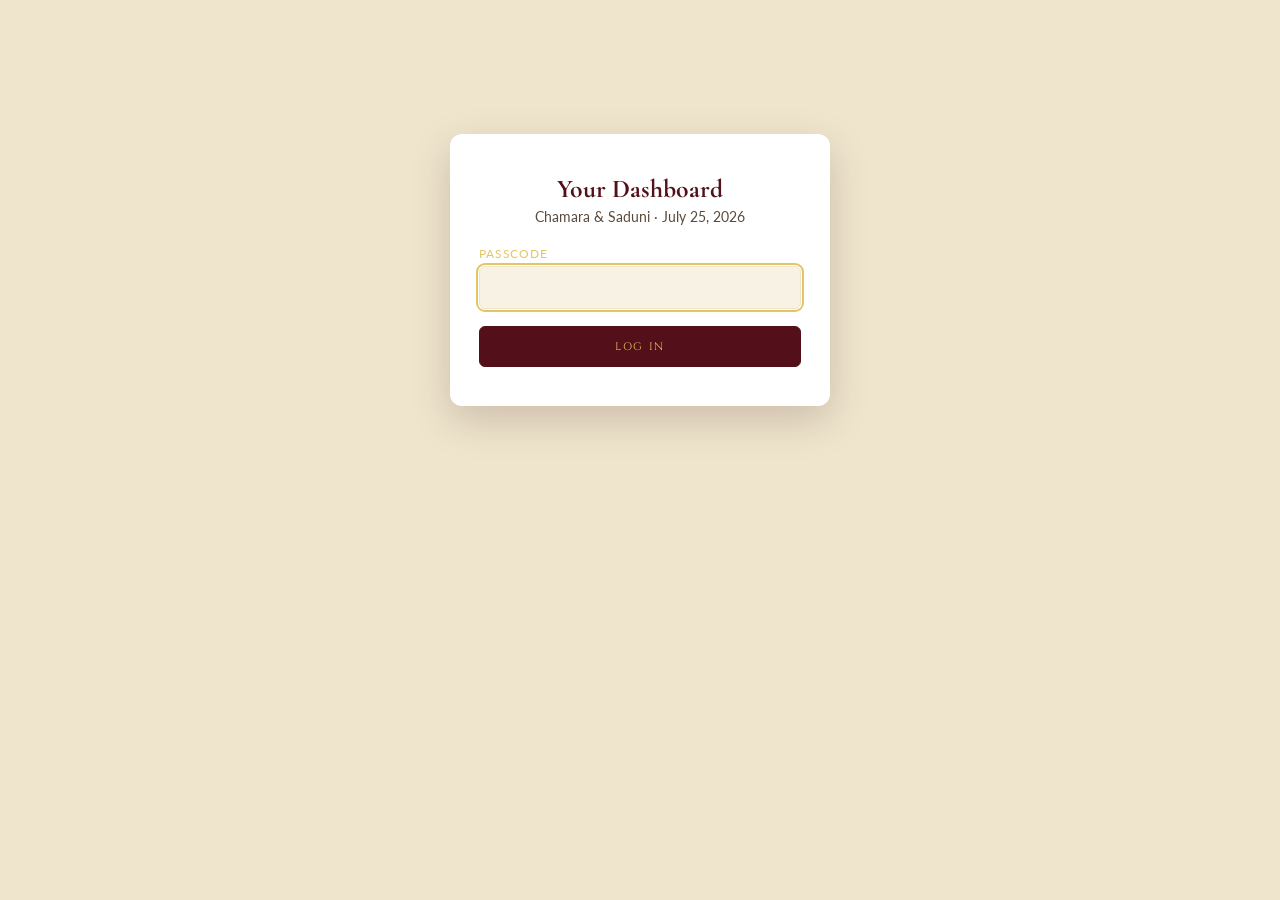
<file: admin.html>
<!DOCTYPE html>
<html lang="en">
<head>
<meta charset="UTF-8">
<meta name="viewport" content="width=device-width, initial-scale=1.0">
<title>Dashboard — Chamara & Saduni</title>
<link rel="stylesheet" href="css/style.css">
</head>
<body class="admin-body">

  <!-- ============ LOGIN ============ -->
  <div class="admin-shell" id="admin-login-screen">
    <div class="admin-login">
      <h1>Your Dashboard</h1>
      <p>Chamara &amp; Saduni · July 25, 2026</p>
      <form id="admin-login-form">
        <div class="field">
          <label for="admin-pass">Passcode</label>
          <input id="admin-pass" type="password" placeholder="Enter passcode" required autofocus>
        </div>
        <button type="submit" class="btn solid" style="width:100%;">Log In</button>
        <p class="admin-error" id="admin-error">Incorrect passcode. Please try again.</p>
      </form>
    </div>
  </div>

  <!-- ============ DASHBOARD ============ -->
  <div class="admin-shell" id="admin-dashboard" style="display:none;">
    <div class="admin-header">
      <div>
        <h1>Chamara &amp; Saduni</h1>
        <div class="sub">July 25, 2026 wedding · guest responses</div>
      </div>
      <div class="admin-actions">
        <button class="btn" id="preview-invite">⟳ Preview Invitation</button>
        <button class="btn" id="admin-logout">⏻ Log Out</button>
      </div>
    </div>

    <p style="font-size:.78rem; color:var(--ink-soft); margin-bottom:1rem;">Tap a metric to filter the guest list. Headcount sums guests for accepted RSVPs only.</p>

    <div class="stat-grid">
      <div class="stat-card active" data-filter="all">
        <div class="n" id="stat-responses">0</div>
        <div class="l">Responses</div>
      </div>
      <div class="stat-card accepted" data-filter="accepted">
        <div class="n" id="stat-accepted">0</div>
        <div class="l">Accepted</div>
      </div>
      <div class="stat-card declined" data-filter="declined">
        <div class="n" id="stat-declined">0</div>
        <div class="l">Declined</div>
      </div>
      <div class="stat-card" data-filter="all">
        <div class="n" id="stat-attending">0</div>
        <div class="l">Total Attending</div>
      </div>
    </div>

    <div class="share-card">
      <h3>Share Invitation</h3>
      <p>Send this link over text, WhatsApp, or email. Guests use it to RSVP in one tap.</p>
      <div class="share-row">
        <input id="share-link" type="text" readonly>
        <button class="btn solid" id="copy-link">Copy Link</button>
      </div>
    </div>

    <div class="table-card">
      <div class="t-head" id="table-count">Showing 0 of 0</div>
      <div id="table-wrap" style="overflow-x:auto;">
        <table>
          <thead>
            <tr>
              <th>Guest</th><th>Phone</th><th>Email</th><th>Guests</th>
              <th>Note</th><th>RSVP</th><th>Updated</th><th></th>
            </tr>
          </thead>
          <tbody id="guest-tbody"></tbody>
        </table>
      </div>
      <div class="empty-state" id="empty-state" style="display:none;">
        <div class="big">No responses yet</div>
        <p>Share your invitation link above — replies will appear here as they come in.</p>
      </div>
    </div>
  </div>

  <script src="js/storage.js"></script>
  <script src="js/admin.js"></script>
</body>
</html>
</file>
<file: css/style.css>
/* ============================================================
   Isuru & Tharushi — Wedding Invitation
   Design tokens: Kandyan ceremony, gold + maroon, hand-drawn
   border motifs, a single ornamental "thorana" arch as signature
   ============================================================ */

@import url('https://fonts.googleapis.com/css2?family=Cormorant+Garamond:ital,wght@0,400;0,500;0,600;1,400&family=Cinzel:wght@500;600;700&family=Lato:wght@300;400;600&display=swap');

:root{
  --bl:#000000;
  --maroon-950:#3a0a10;
  --maroon-900:#54101a;
  --maroon-800:#6e1722;
  --gold-500:#c9a227;
  --gold-300:#e3c563;
  --gold-100:#f3e6bd;
  --ivory:#f8f2e4;
  --ivory-dim:#efe5cd;
  --ink:#2a1810;
  --ink-soft:#5a4a3c;
  --shadow-soft: 0 14px 40px rgba(58,10,16,.18);

  --font-display:'Cinzel', serif;
  --font-script:'Cormorant Garamond', serif;
  --font-body:'Lato', sans-serif;
}

*{box-sizing:border-box; margin:0; padding:0;}
html{scroll-behavior:smooth;}
body{
  font-family:var(--font-body);
  background:var(--ivory);
  color:var(--ink);
  overflow-x:hidden;
}
@media (prefers-reduced-motion: reduce){
  *{animation-duration:.001ms !important; transition-duration:.001ms !important;}
}

a{color:inherit; text-decoration:none;}
img{max-width:100%; display:block;}
button{font-family:inherit; cursor:pointer;}

.eyebrow{
  font-family:var(--font-display);
  font-size:.7rem;
  letter-spacing:.32em;
  text-transform:uppercase;
  color:var(--gold-500);
}
.section-title{
  font-family:var(--font-script);
  font-weight:600;
  font-size:clamp(1.8rem, 4vw, 2.6rem);
  color:var(--maroon-900);
  margin-top:.4rem;
}
.section{
  max-width:760px;
  margin:0 auto;
  padding:5rem 1.5rem;
  text-align:center;
  position:relative;
}
.divider{
  width:46px; height:46px; margin:1.6rem auto;
  opacity:.85;
}

/* ---------- Thorana arch motif (drawn once, signature element) ---------- */
.thorana-frame{
  position:relative;
  border:1px solid var(--gold-300);
  padding:2px;
}
.thorana-frame::before, .thorana-frame::after{
  content:"";
  position:absolute;
  width:30px; height:30px;
  border:2px solid var(--gold-500);
}
.thorana-frame::before{ top:-6px; left:-6px; border-right:none; border-bottom:none; }
.thorana-frame::after{ bottom:-6px; right:-6px; border-left:none; border-top:none; }


/* ================= ENVELOPE STYLES ================= */
.envelope-wrapper {
  position: fixed;
  top: 0; left: 0;
  width: 100%; height: 100vh;
  background-color: var(--maroon-950);
  display: flex;
  justify-content: center;
  align-items: center;
  z-index: 9999; 
  transition: opacity 0.8s ease, visibility 0.8s;
}

.envelope {
  position: relative;
  width: 280px; height: 180px;
  background-color: var(--maroon-900);
  box-shadow: 0 20px 40px rgba(0,0,0,0.4);
  border-radius: 0 0 8px 8px;
  cursor: pointer;
}


.flap {
  position: absolute;
  top: 0; left: 0;
  border-left: 140px solid transparent;
  border-right: 140px solid transparent;
  border-top: 100px solid var(--maroon-800);
  transform-origin: top;
  transition: transform 0.4s ease 0.2s;
  z-index: 3;
}


.pocket {
  position: absolute;
  bottom: 0; left: 0;
  border-left: 140px solid var(--maroon-900);
  border-right: 140px solid var(--maroon-900);
  border-bottom: 90px solid var(--maroon-800);
  border-top: 90px solid transparent;
  border-radius: 0 0 8px 8px;
  z-index: 3;
}

.letter {
  position: absolute;
  top: 10px; left: 15px;
  width: 250px; height: 160px;
  background-color: var(--ivory);
  border-radius: 4px;
  padding: 1rem;
  text-align: center;
  box-shadow: 0 2px 10px rgba(0,0,0,0.1);
  transition: transform 0.5s ease;
  z-index: 2;
  display: flex;
  flex-direction: column;
  justify-content: center;
  align-items: center;
}

.letter-title {
  font-family: var(--font-script);
  color: var(--maroon-950);
  font-size: 1.4rem;
  margin: 0.3rem 0;
}

.letter-text {
  font-size: 0.75rem;
  letter-spacing: 0.1em;
  text-transform: uppercase;
  color: var(--ink-soft);
  margin-bottom: 0.8rem;
}

.open-btn {
  font-family: var(--font-display);
  font-size: 0.6rem;
  letter-spacing: 0.1em;
  padding: 0.5rem 1rem;
  background-color: var(--gold-500);
  color: var(--maroon-950);
  border: none;
  border-radius: 4px;
  font-weight: bold;
  transition: background 0.2s;
}
.open-btn:hover { background-color: var(--gold-300); }


.envelope-wrapper.open .flap {
  transform: rotateX(180deg);
  z-index: 1;
}

.envelope-wrapper.open .letter {
  transform: translateY(-85px);
  z-index: 4;
}


.envelope-wrapper.fade-out {
  opacity: 0;
  visibility: hidden;
  pointer-events: none;
}

/* ---------- Hero ---------- */
.hero {
  min-height: 100vh;
  display: flex;
  flex-direction: column;
  align-items: center;
  justify-content: center;
  text-align: center;
  padding: 3rem 1.4rem 4rem;
  color: var(--ivory);
  position: relative;
  overflow: hidden; 
}


.hero::before {
  content: "";
  position: absolute;
  top: 0; left: 0; right: 0; bottom: 0;
  z-index: 1;
  
  background-size: cover;
  background-position: center;
  background-repeat: no-repeat;
  
  background-image: 
    radial-gradient(ellipse at top, rgba(201,162,39,.18), transparent 55%),
    linear-gradient(180deg, rgba(58,10,16,0.85) 0%, rgba(84,16,26,0.9) 55%, rgba(110,23,34,0.95) 100%), 
    url("https://i.ibb.co/vvVt26K7/hero.png"); 
  
  background-blend-mode: overlay;
  
 
  filter: blur(3px); 
  transform: scale(1.05); 
}

.hero > * {
  position: relative;
  z-index: 2;
}

.hero-sinhala{
  font-family:var(--font-script);
  font-size:clamp(1.6rem,5vw,2.4rem);
  letter-spacing:.06em;
  color:var(--gold-300);
  margin-bottom:1.4rem;
}
.hero-eyebrow{
  font-family:var(--font-display);
  font-size:.72rem;
  letter-spacing:.36em;
  text-transform:uppercase;
  color:var(--gold-300);
  margin-bottom:.4rem;
}
.hero-intro{
  font-family:var(--font-script);
  font-style:italic;
  font-size:1.05rem;
  color:var(--ivory-dim);
  max-width:30em;
  margin:.6rem auto 1.2rem;
  line-height:1.6;
}
.hero-names{
  font-family:var(--font-script);
  font-weight:600;
  font-size:clamp(2.4rem,9vw,4.2rem);
  letter-spacing:.02em;
  margin:.2rem 0 .3rem;
}
.hero-sub{
  font-family:var(--font-display);
  font-size:.78rem;
  letter-spacing:.22em;
  text-transform:uppercase;
  color:var(--gold-300);
  margin-bottom:2.2rem;
}

.countdown{
  display:flex;
  gap:.9rem;
  margin-bottom:2rem;
}
.countdown .unit{
  background:rgba(255,255,255,.05);
  border:1px solid rgba(227,197,99,.4);
  border-radius:4px;
  padding:.8rem .4rem;
  min-width:64px;
}
.countdown .num{
  font-family:var(--font-display);
  font-size:1.5rem;
  color:var(--ivory);
  display:block;
}
.countdown .label{
  font-size:.6rem;
  letter-spacing:.18em;
  text-transform:uppercase;
  color:var(--ivory-dim);
}

.scroll-cue{
  font-size:.66rem;
  letter-spacing:.22em;
  text-transform:uppercase;
  color:var(--gold-300);
  display:flex;
  flex-direction:column;
  align-items:center;
  gap:.4rem;
  animation:bob 2.4s ease-in-out infinite;
}
.scroll-cue svg{width:14px; height:14px;}
@keyframes bob{ 0%,100%{transform:translateY(0);} 50%{transform:translateY(6px);} }

/* ---------- Save the Date / Calendar ---------- */
.date-section{ background:var(--ivory); }
.calendar{
  background:#fff;
  border:1px solid var(--ivory-dim);
  border-radius:14px;
  box-shadow:var(--shadow-soft);
  padding:1.8rem 1.2rem;
  max-width:420px;
  margin:1.8rem auto 0;
}
.calendar h3{ font-family:var(--font-display); font-size:1rem; letter-spacing:.05em; color:var(--bl); }
.cal-year{ font-size:.75rem; color:var(--ink-soft); margin-bottom:1rem;}
.cal-grid{
  display:grid;
  grid-template-columns:repeat(7,1fr);
  gap:6px;
  font-size:.74rem;
}
.cal-grid .dow{ color:var(--ink-soft); font-weight:600; padding-bottom:.4rem; }
.cal-grid .day{ padding:.5rem 0; border-radius:50%; color:var(--ink-soft); }
.cal-grid .day.empty{ visibility:hidden; }
.cal-grid .day.the-day{
  background:var(--maroon-900);
  color:var(--gold-300);
  font-weight:700;
  position:relative;
}
.big-day{
  margin-top:1.6rem;
  font-family:var(--font-script);
  font-size:1.3rem;
  color:var(--bl);
}
.cal-actions{
  display:flex; gap:.6rem; margin-top:1.4rem; flex-wrap:wrap; justify-content:center;
}
.btn{
  font-family:var(--font-display);
  font-size:.68rem;
  letter-spacing:.14em;
  text-transform:uppercase;
  padding:.75rem 1.3rem;
  border-radius:6px;
  border:1px solid var(--maroon-900);
  color:var(--maroon-900);
  background:transparent;
  transition:background .2s, color .2s, transform .15s;
}
.btn:hover{ background:var(--maroon-900); color:var(--gold-300); transform:translateY(-1px); }
.btn.solid{ background:var(--maroon-900); color:var(--gold-300); }
.btn.solid:hover{ background:var(--maroon-800); }

/* ---------- Gallery ---------- */
.gallery-section{ background:var(--ivory-dim); }
.gallery{
  position:relative;
  max-width:520px;
  margin:1.8rem auto 0;
  border-radius:10px;
  overflow:hidden;
  box-shadow:var(--shadow-soft);
}
.gallery-track{
  display:flex;
  transition:transform .5s cubic-bezier(.65,0,.35,1);
}
.gallery-track img{ width:100%; flex:0 0 100%; aspect-ratio:4/5; object-fit:cover; }
.gallery-caption{
  position:absolute; left:0; right:0; bottom:0;
  display:flex; justify-content:space-between; align-items:center;
  padding:.8rem 1rem;
  background:linear-gradient(0deg, rgba(0,0,0,.55), transparent);
  color:#fff; font-size:.66rem; letter-spacing:.14em; text-transform:uppercase;
}
.gallery-nav{
  position:absolute; top:50%; transform:translateY(-50%);
  width:36px; height:36px; border-radius:50%;
  background:rgba(255,255,255,.85); border:none;
  display:flex; align-items:center; justify-content:center;
  font-family:var(--font-display); color:var(--maroon-900);
}
.gallery-nav.prev{ left:10px; } .gallery-nav.next{ right:10px; }
.gallery-dots{ display:flex; gap:6px; justify-content:center; margin-top:1rem; }
.gallery-dots span{ width:6px; height:6px; border-radius:50%; background:var(--ink-soft); opacity:.3; }
.gallery-dots span.active{ background:var(--gold-500); opacity:1; width:18px; border-radius:4px; transition:width .3s; }

/* ---------- Venue / Timeline ---------- */
.venue-section{ background:var(--ivory); }
.map-frame{
  margin:1.8rem auto 0;
  border-radius:10px;
  overflow:hidden;
  box-shadow:var(--shadow-soft);
  border:1px solid var(--ivory-dim);
}
.map-frame iframe{ width:100%; height:260px; border:0; display:block; }
.timeline{
  text-align:left;
  margin-top:2rem;
  border-left:2px solid var(--gold-300);
  padding-left:1.4rem;
  display:flex;
  flex-direction:column;
  gap:2rem;
}
.timeline .stop{ position:relative; }
.timeline .stop::before{
  content:""; position:absolute; left:-1.94rem; top:.3rem;
  width:10px; height:10px; border-radius:50%; background:var(--maroon-900); border:2px solid var(--gold-300);
}
.timeline .tag{ font-family:var(--font-display); font-size:.62rem; letter-spacing:.2em; color:var(--gold-500); text-transform:uppercase; }
.timeline h4{ font-family:var(--font-script); font-size:1.5rem; color:var(--maroon-900); margin:.2rem 0 .3rem; }
.timeline .meta{ font-size:.85rem; color:var(--ink-soft); display:flex; gap:1.2rem; flex-wrap:wrap; }

/* ---------- RSVP ---------- */
.rsvp-section{ background:var(--maroon-950); color:var(--ivory); }
.rsvp-section .eyebrow{ color:var(--gold-300); }
.rsvp-section .section-title{ color:var(--ivory); }
.rsvp-deadline{ color:var(--ivory-dim); font-size:.85rem; margin-top:.4rem; }
.rsvp-card{
  background:rgba(255,255,255,.04);
  border:1px solid rgba(227,197,99,.3);
  border-radius:12px;
  padding:2rem 1.4rem;
  margin-top:2rem;
  text-align:left;
}
.field{ margin-bottom:1.1rem; }
.field label{ display:block; font-size:.72rem; letter-spacing:.08em; text-transform:uppercase; color:var(--gold-300); margin-bottom:.4rem; }
.field input, .field textarea, .field select{
  width:100%;
  background:rgba(255,255,255,.06);
  border:1px solid rgba(255,255,255,.18);
  border-radius:6px;
  padding:.7rem .8rem;
  color:var(--ivory);
  font-family:var(--font-body);
  font-size:.92rem;
}
.field input::placeholder, .field textarea::placeholder{ color:rgba(248,242,228,.4); }
.field input:focus, .field textarea:focus, .field select:focus{
  outline:2px solid var(--gold-300); outline-offset:1px;
}
.rsvp-toggle{ display:flex; gap:.7rem; }
.rsvp-toggle button{
  flex:1; padding:.75rem; border-radius:6px;
  border:1px solid rgba(255,255,255,.22);
  background:transparent; color:var(--ivory);
  font-family:var(--font-display); font-size:.72rem; letter-spacing:.1em; text-transform:uppercase;
}
.rsvp-toggle button.active.accept{ background:var(--gold-500); color:var(--maroon-950); border-color:var(--gold-500); }
.rsvp-toggle button.active.decline{ background:#7a2b2b; color:#fff; border-color:#7a2b2b; }
.rsvp-submit{ width:100%; margin-top:.6rem; }
.rsvp-note{ font-size:.7rem; color:var(--ivory-dim); margin-top:.8rem; text-align:center; }
.rsvp-success{
  display:none;
  text-align:center;
  padding:1.4rem;
  font-family:var(--font-script);
  font-size:1.2rem;
  color:var(--gold-300);
}

/* ---------- Dress code / contact ---------- */
.info-section{ background:var(--maroon-900); color:var(--ivory); }
.info-grid{ display:flex; flex-direction:column; gap:1rem; margin-top:1.8rem; }
.info-card{
  background:rgba(255,255,255,.05);
  border:1px solid rgba(227,197,99,.25);
  border-radius:10px;
  padding:1.6rem;
}
.tp{
 text-align:center; padding:2.5rem 1rem 3rem;
  
}
.info-card .icon{ width:34px; height:34px; margin:0 auto .8rem; color:var(--gold-300); }
.info-card h4{ font-family:var(--font-display); font-size:.95rem; letter-spacing:.06em; margin-bottom:.5rem; }
.info-card p{ font-size:.85rem; color:var(--ivory-dim); line-height:1.5; }
.info-card a{ color:var(--gold-300); }

.footer{
  text-align:center; padding:2.5rem 1rem 3rem;
  background:var(--maroon-950); color:var(--gold-300);
}
.footer .names{ font-family:var(--font-script); font-size:1.3rem; margin-bottom:.3rem; }
.footer small{ color:rgba(248,242,228,.45); font-size:.7rem; letter-spacing:.06em; display:block; margin-top:.6rem;}

/* ---------- Admin link (subtle, footer only) ---------- */
.admin-link{ font-size:.66rem; letter-spacing:.1em; color:rgba(248,242,228,.3); margin-top:1rem; display:inline-block; }
.admin-link:hover{ color:var(--gold-300); }

@media (min-width: 640px){
  .info-grid{ flex-direction:row; }
  .info-card{ flex:1; }
}
.shosal {
  display: flex;
  flex-direction: row; 
  justify-content: center; 

  gap: 1rem; 
 color: var(--ivory);
}
.create{
  
margin-top: 1rem;
color: var(--ivory);
}
/* =====================================================
   Admin dashboard
   ===================================================== */
.admin-body{ background:var(--ivory-dim); min-height:100vh; }
.admin-shell{ max-width:980px; margin:0 auto; padding:2.4rem 1.4rem 4rem; }
.admin-login{
  max-width:380px; margin:6rem auto; background:#fff; border-radius:12px;
  box-shadow:var(--shadow-soft); padding:2.4rem 1.8rem; text-align:center;
}
.admin-login h1{ font-family:var(--font-script); color:var(--maroon-900); font-size:1.6rem; margin-bottom:.3rem;}
.admin-login p{ color:var(--ink-soft); font-size:.85rem; margin-bottom:1.4rem; }
.admin-login .field{ text-align:left; }
.admin-login .field input{ background:var(--ivory); border:1px solid var(--ivory-dim); color:var(--ink); }
.admin-error{ color:#a33; font-size:.78rem; margin-top:.6rem; display:none; }

.admin-header{ display:flex; justify-content:space-between; align-items:flex-start; flex-wrap:wrap; gap:1rem; margin-bottom:1.6rem; }
.admin-header h1{ font-family:var(--font-script); color:var(--maroon-900); font-size:1.7rem; }
.admin-header .sub{ color:var(--ink-soft); font-size:.85rem; }
.admin-actions{ display:flex; gap:.6rem; }
.admin-actions .btn{ font-size:.62rem; padding:.6rem 1rem; }

.stat-grid{ display:grid; grid-template-columns:repeat(2,1fr); gap:.9rem; margin-bottom:1.8rem; }
.stat-card{
  background:#fff; border-radius:10px; padding:1.2rem 1rem; text-align:left;
  border:1px solid var(--ivory-dim); cursor:pointer; transition:box-shadow .2s, transform .15s;
}
.stat-card:hover{ box-shadow:var(--shadow-soft); transform:translateY(-2px); }
.stat-card.active{ border-color:var(--gold-500); box-shadow:0 0 0 2px var(--gold-300) inset; }
.stat-card .n{ font-family:var(--font-display); font-size:1.7rem; color:var(--maroon-900); }
.stat-card .l{ font-size:.7rem; letter-spacing:.1em; text-transform:uppercase; color:var(--ink-soft); margin-top:.2rem; }
.stat-card.accepted .n{ color:#2f7d4f; } .stat-card.declined .n{ color:#a33; }

.share-card{
  background:#fff; border-radius:10px; padding:1.4rem; border:1px solid var(--ivory-dim); margin-bottom:1.8rem;
}
.share-card h3{ font-family:var(--font-display); font-size:.85rem; color:var(--maroon-900); margin-bottom:.3rem;}
.share-card p{ font-size:.78rem; color:var(--ink-soft); margin-bottom:.8rem; }
.share-row{ display:flex; gap:.6rem; }
.share-row input{ flex:1; padding:.65rem .8rem; border-radius:6px; border:1px solid var(--ivory-dim); font-size:.82rem; background:var(--ivory); }

.table-card{ background:#fff; border-radius:10px; border:1px solid var(--ivory-dim); overflow:hidden; }
.table-card .t-head{ padding:1.1rem 1.4rem; border-bottom:1px solid var(--ivory-dim); font-size:.78rem; color:var(--ink-soft); }
table{ width:100%; border-collapse:collapse; font-size:.84rem; }
th, td{ padding:.85rem 1.1rem; text-align:left; border-bottom:1px solid var(--ivory-dim); white-space:nowrap; }
th{ font-family:var(--font-display); font-size:.62rem; letter-spacing:.08em; text-transform:uppercase; color:var(--ink-soft); }
tbody tr:hover{ background:var(--ivory); }
.pill{ display:inline-block; padding:.25rem .6rem; border-radius:20px; font-size:.7rem; font-weight:600; }
.pill.accepted{ background:#e3f3e9; color:#2f7d4f; }
.pill.declined{ background:#fbe7e7; color:#a33; }
.empty-state{ padding:3rem 1.4rem; text-align:center; color:var(--ink-soft); }
.empty-state .big{ font-family:var(--font-script); font-size:1.3rem; color:var(--maroon-900); margin-bottom:.4rem;}
.del-btn{ background:none; border:none; color:#a33; font-size:.72rem; text-decoration:underline; }

@media (max-width:560px){
  table{ font-size:.74rem; }
  th, td{ padding:.6rem .6rem; }
  .stat-grid{ grid-template-columns:1fr 1fr; }
}
</file>
